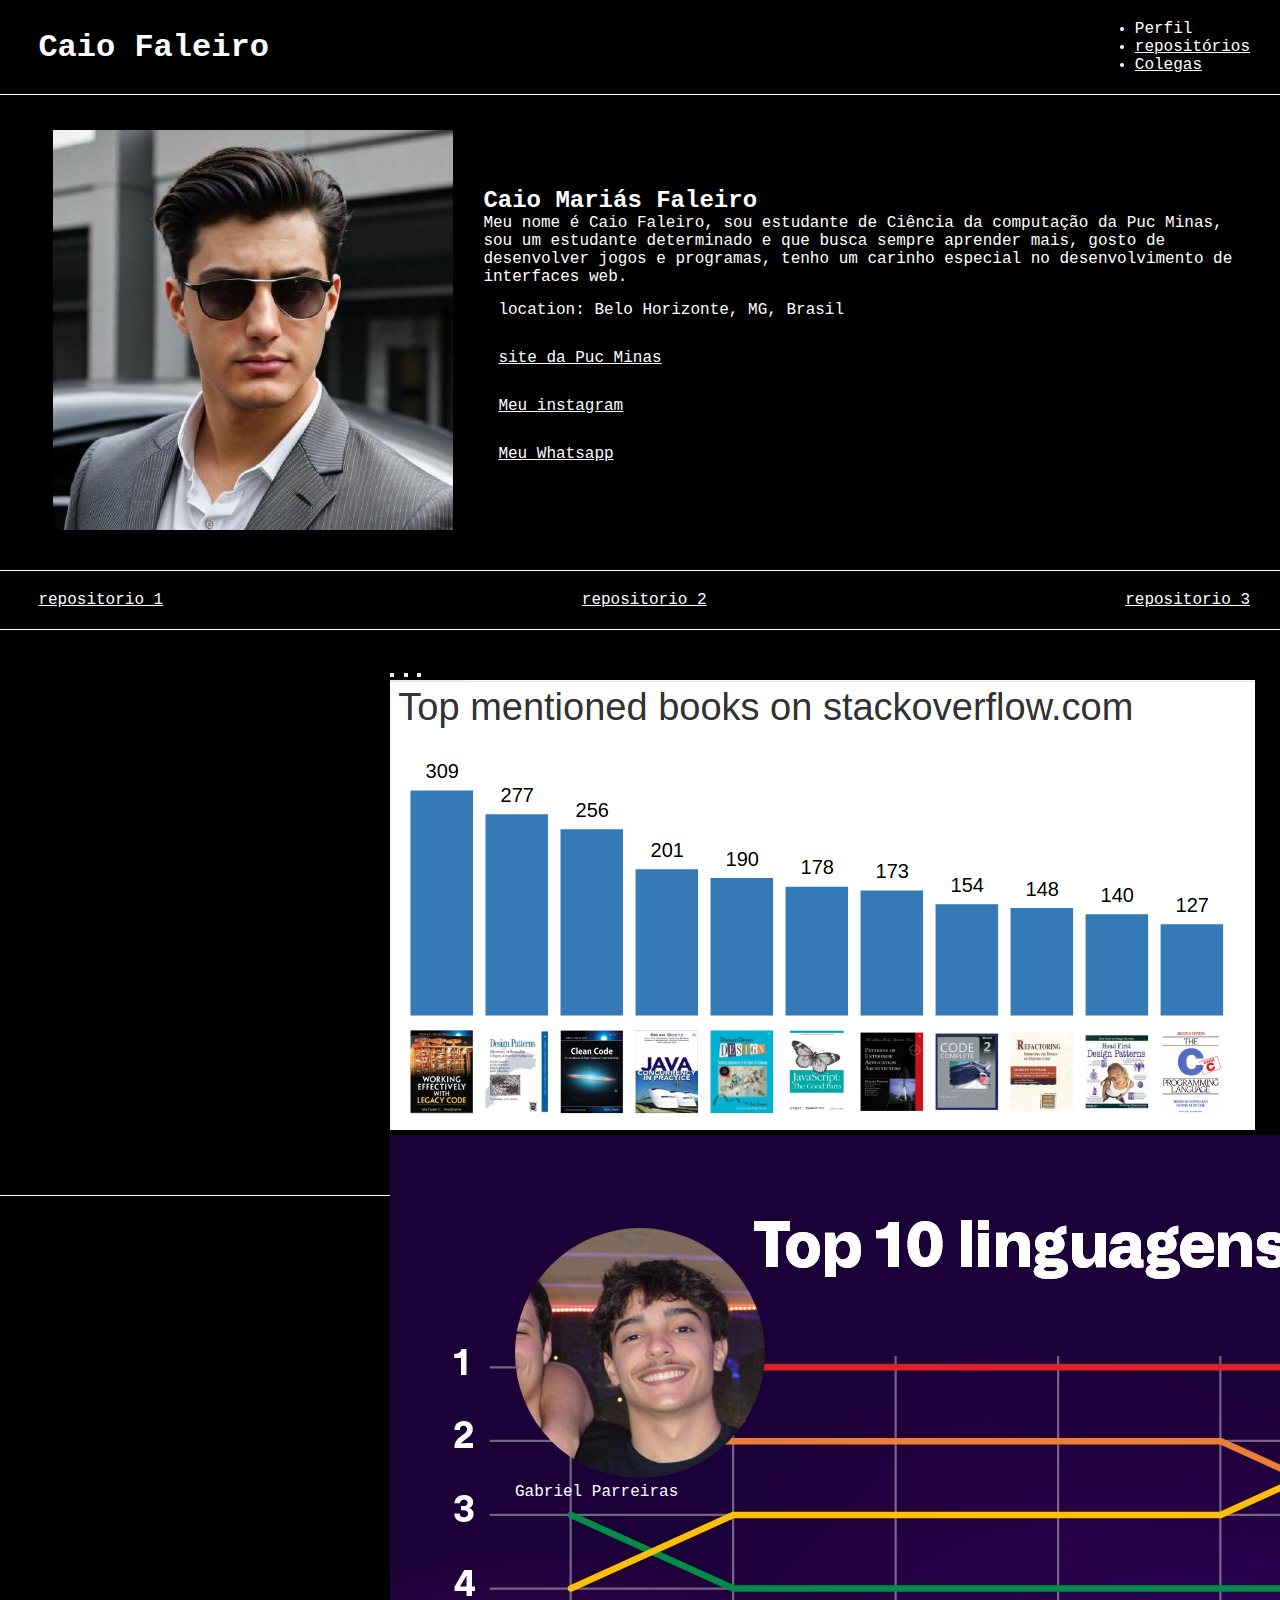
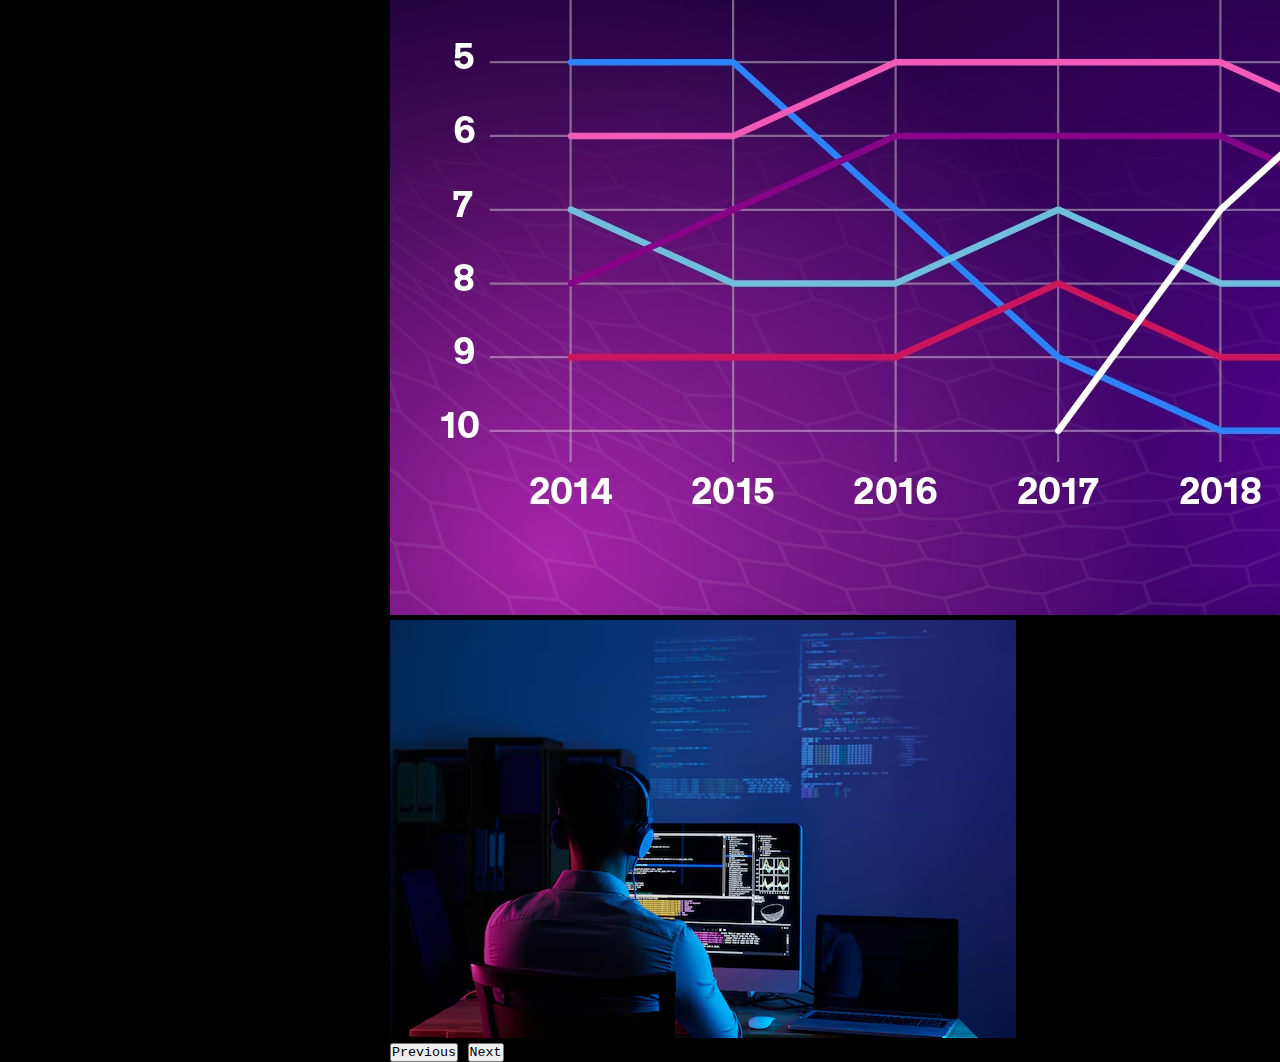
<file: index.html>
<!DOCTYPE html>
<html lang="en">
<head>
    <meta charset="UTF-8">
    <meta name="viewport" content="width=device-width, initial-scale=1.0">
    <title>Caio Faleiro</title>
    <link href="https://cdn.jsdelivr.net/npm/bootstrap@5.0.2/dist/css/bootstrap.min.css" rel="stylesheet" integrity="sha384-EVSTQN3/azprG1Anm3QDgpJLIm9Nao0Yz1ztcQTwFspd3yD65VohhpuuCOmLASjC" crossorigin="anonymous">
    <link rel="stylesheet" href="assets/css/styles.css">
</head>
<body>
    <header>
        <h1>Caio Faleiro</h1>
        <ul>
            <li>Perfil</li>
            <li><a href="#repo">repositórios</a></li>
            <li><a href="#colegas">Colegas</a></li>
        </ul>
    </header>
    <div class= "perfil">
        <div><img class="fotoperfil" src="perfil.jpg" alt=""></div>
        <div>
            <h2>Caio Mariás Faleiro</h2>
            <p>Meu nome é Caio Faleiro, sou estudante de Ciência da computação da Puc Minas, sou um estudante determinado e que busca sempre aprender mais, gosto de desenvolver jogos e programas, tenho um carinho especial no desenvolvimento de interfaces web.</p>
            <div>location: Belo Horizonte, MG, Brasil</div>
            <div><a href="https://www.pucminas.br/destaques/Paginas/default.aspx">site da Puc Minas</a></div>
            <div><a href="https://www.instagram.com/_caiofaleiro/"> Meu instagram</a></div>
            <div><a href="https://wa.me/5531991590286.">Meu Whatsapp</a></div>
        </div>
    </div> 
    <div class="repositórios" id="repo">
        <div><a href="repo.html" target="_blank" rel="next">repositorio 1</a></div>
        <div><a href="repo2.html" target="_blank" rel="next">repositorio 2</a></div>
        <div><a href="repo3.html" target="_blank" rel="next">repositorio 3</a></div>
    </div>
    <div class= "carrosel">
        <div id="carouselExampleIndicators" class="carousel slide" data-bs-ride="carousel">
            <div class="carousel-indicators">
              <button type="button" data-bs-target="#carouselExampleIndicators" data-bs-slide-to="0" class="active" aria-current="true" aria-label="Slide 1"></button>
              <button type="button" data-bs-target="#carouselExampleIndicators" data-bs-slide-to="1" aria-label="Slide 2"></button>
              <button type="button" data-bs-target="#carouselExampleIndicators" data-bs-slide-to="2" aria-label="Slide 3"></button>
            </div>
            <div class="carousel-inner">
              <div class="carousel-item active">
                <img src="imagem carrosel 1.jpg" class="d-block w-100" alt="...">
              </div>
              <div class="carousel-item">
                <img src="imagem carrosel 2.jpg" class="d-block w-100" alt="...">
              </div>
              <div class="carousel-item">
                <img src="imagem carrosel 3.jpg" class="d-block w-100" alt="...">
              </div>
            </div>
            <button class="carousel-control-prev" type="button" data-bs-target="#carouselExampleIndicators" data-bs-slide="prev">
              <span class="carousel-control-prev-icon" aria-hidden="true"></span>
              <span class="visually-hidden">Previous</span>
            </button>
            <button class="carousel-control-next" type="button" data-bs-target="#carouselExampleIndicators" data-bs-slide="next">
              <span class="carousel-control-next-icon" aria-hidden="true"></span>
              <span class="visually-hidden">Next</span>
            </button>
          </div>
    </div>
    <div class="colegas" id="colegas">
      <div>
        <img class ="fotogepa" src="colega.jpg" alt="">
        <p>Gabriel Parreiras</p>
      </div>
    </div>
  
    

    <script src="https://cdn.jsdelivr.net/npm/bootstrap@5.0.2/dist/js/bootstrap.bundle.min.js" integrity="sha384-MrcW6ZMFYlzcLA8Nl+NtUVF0sA7MsXsP1UyJoMp4YLEuNSfAP+JcXn/tWtIaxVXM" crossorigin="anonymous"></script>
</body>
</html>
</file>
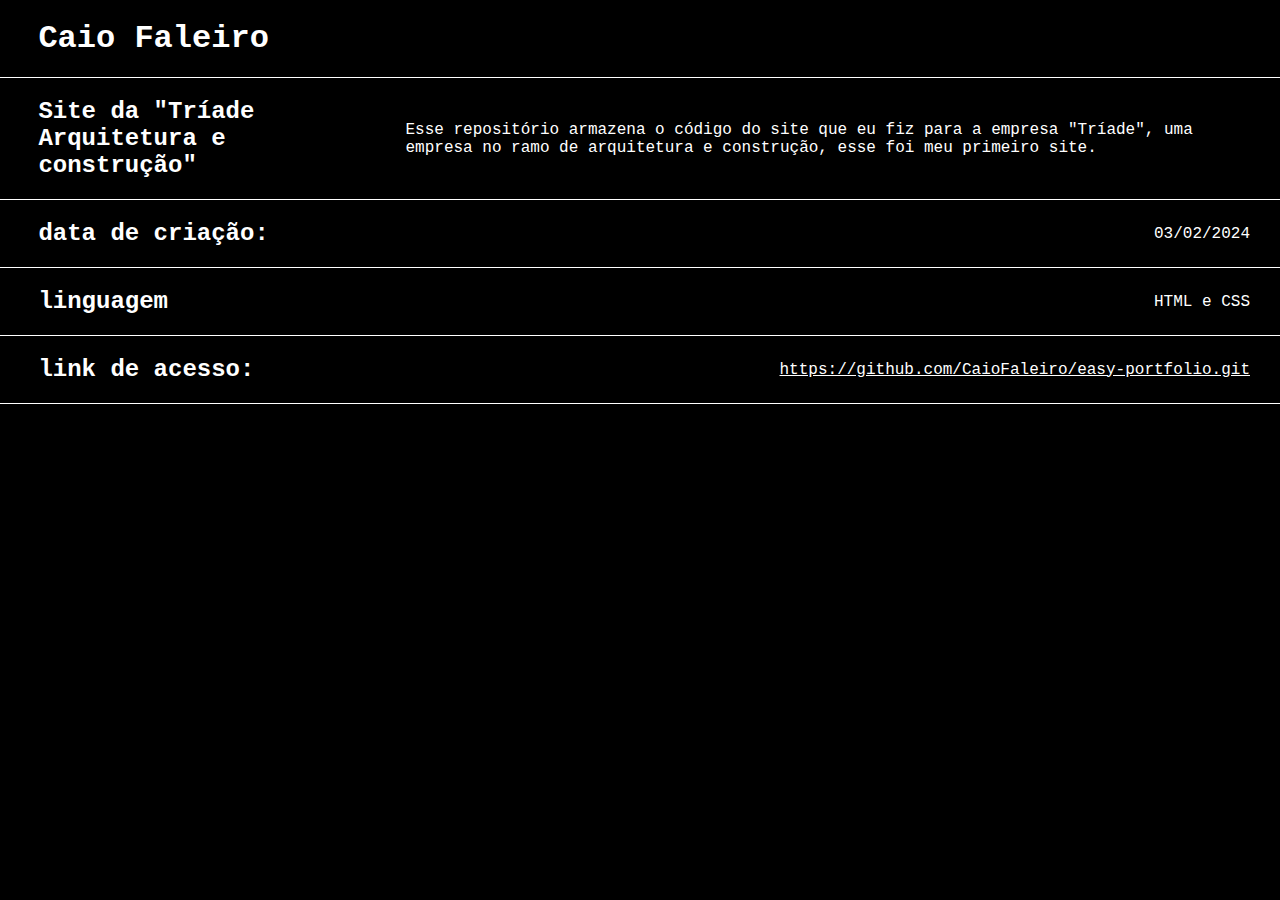
<file: repo.html>
<!DOCTYPE html>
<html lang="en">
<head>
    <meta charset="UTF-8">
    <meta name="viewport" content="width=device-width, initial-scale=1.0">
    <title>repositório Tríade</title>
    <link rel="stylesheet" href="assets/css/repos.css">
</head>
<body>
    <header>
        <h1>Caio Faleiro</h1>
    </header>
    <main>
        <div class="primeiro">
            <h2>Site da "Tríade Arquitetura e construção"</h2>
            <p>Esse repositório armazena o código do site que eu fiz para a empresa "Tríade", uma empresa no ramo de arquitetura e construção, esse foi meu primeiro site.</p>
        </div>
        <div class="segundo">
            <h2>data de criação:</h2>
            <p>03/02/2024</p>
        </div>
        <div class="terceiro">
            <h2>linguagem </h2>
            <p>HTML e CSS</p>
        </div>
        <div class="quarto">
            <h2>link de acesso:</h2>
            <p>
                <a href="https://github.com/CaioFaleiro/easy-portfolio.git">https://github.com/CaioFaleiro/easy-portfolio.git</a>
            </p>
        </div>
    </main>
</body>
</html>
</file>
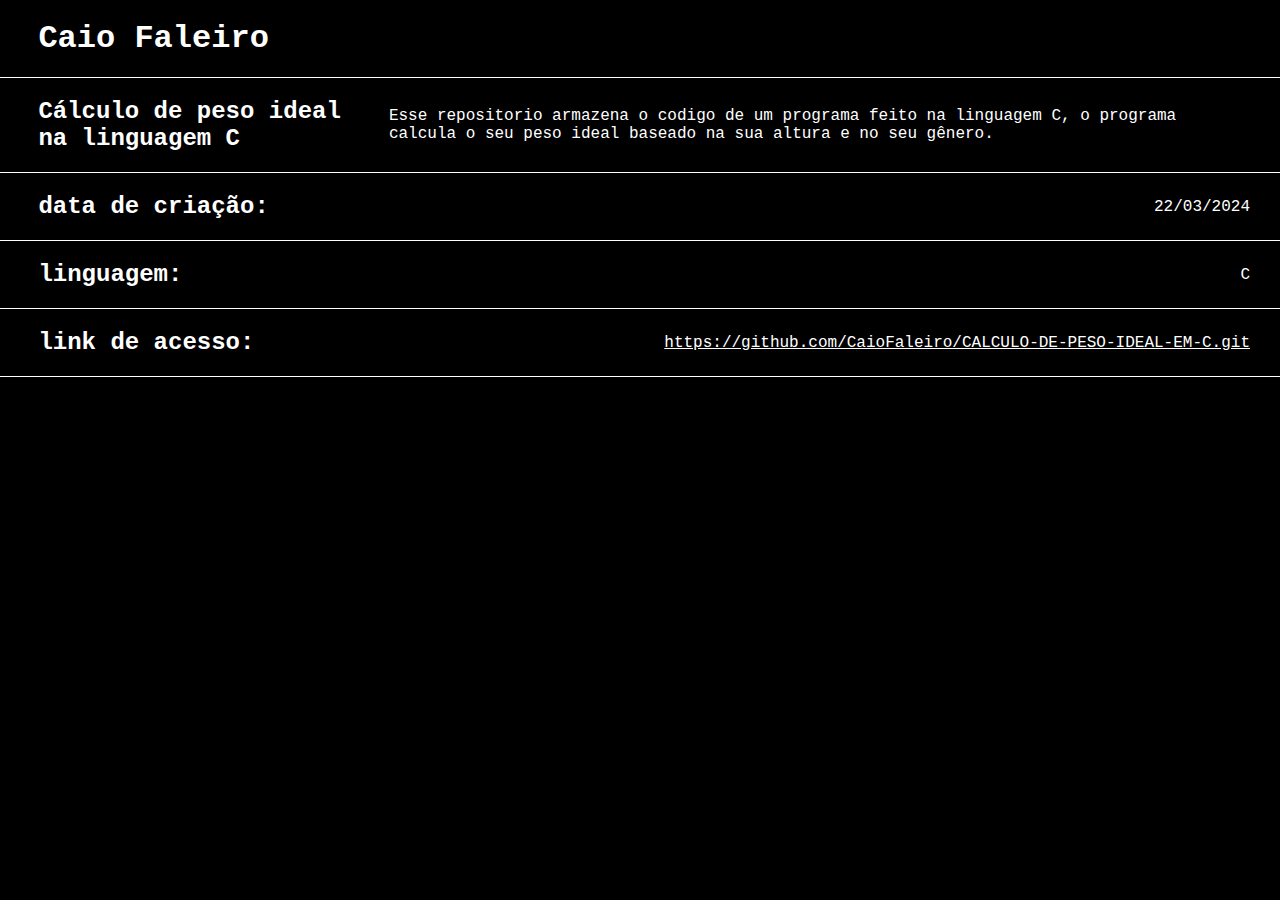
<file: repo2.html>
<!DOCTYPE html>
<html lang="en">
<head>
    <meta charset="UTF-8">
    <meta name="viewport" content="width=device-width, initial-scale=1.0">
    <title>repositório Peso Ideal</title>
    <link rel="stylesheet" href="assets/css/repos.css">
</head>
<body>
    <header>
        <h1>Caio Faleiro</h1>
    </header>
    <main>
        <div class="primeiro">
            <h2>Cálculo de peso ideal na linguagem C</h2>
            <p>Esse repositorio armazena o codigo de um programa feito na linguagem C, o programa calcula o seu peso ideal baseado na sua altura e no seu gênero.</p>
        </div>
        <div class="segundo">
            <h2>data de criação:</h2>
            <p>22/03/2024</p>
        </div>
        <div class="terceiro">
            <h2>linguagem:</h2>
            <p>C</p>
        </div>
        <div class="quarto">
            <h2>link de acesso:</h2>
            <p>
                <a href="https://github.com/CaioFaleiro/CALCULO-DE-PESO-IDEAL-EM-C.git">https://github.com/CaioFaleiro/CALCULO-DE-PESO-IDEAL-EM-C.git</a>
            </p>
        </div>
    </main>
</body>
</html>
</file>
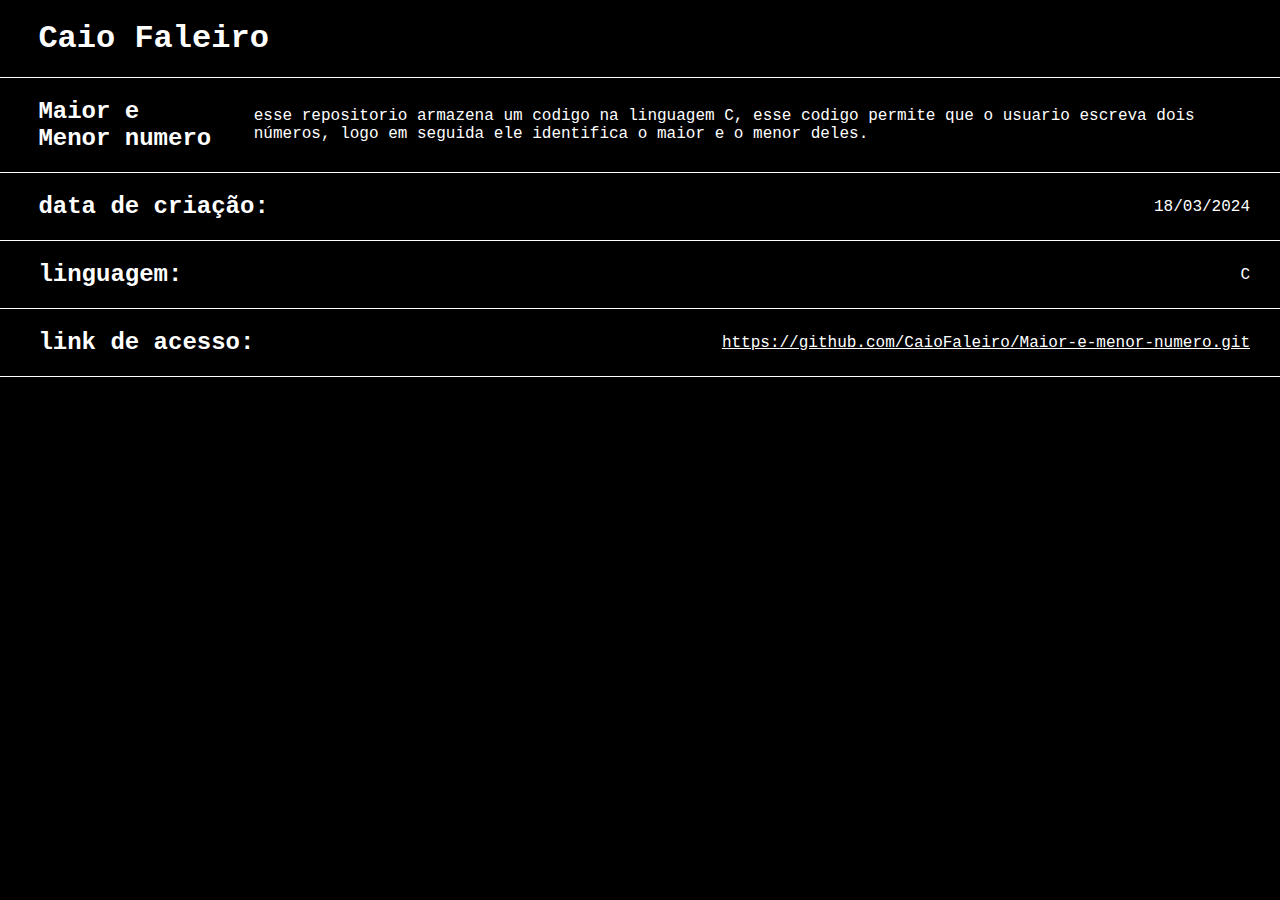
<file: repo3.html>
<!DOCTYPE html>
<html lang="en">
<head>
    <meta charset="UTF-8">
    <meta name="viewport" content="width=device-width, initial-scale=1.0">
    <title>repositório maior e menor numero</title>
    <link rel="stylesheet" href="assets/css/repos.css">
</head>
<body>
    <header>
        <h1>Caio Faleiro</h1>
    </header>
    <main>
        <div class="primeiro">
            <h2>Maior e Menor numero</h2>
            <p>esse repositorio armazena um codigo na linguagem C, esse codigo permite que o usuario escreva dois números, logo em seguida ele identifica o maior e o menor deles.</p>
        </div>
        <div class="segundo">
            <h2>data de criação:</h2>
            <p>18/03/2024</p>
        </div>
        <div class="terceiro">
            <h2>linguagem:</h2>
            <p>C</p>
        </div>
        <div class="quarto">
            <h2>link de acesso:</h2>
            <p>
                <a href="https://github.com/CaioFaleiro/Maior-e-menor-numero.git">https://github.com/CaioFaleiro/Maior-e-menor-numero.git</a>
            </p>
        </div>
    </main>
</body>
</html>
</file>
<file: assets/css/styles.css>
*{
    margin: 0;
    padding: 0;
    font-family:'Courier New', Courier, monospace;
}

a{
    color:white;
}

body{
    background-color: black;
    text-decoration: none;
    color: white;
}
header{
    display: flex;
    justify-content: space-between;
    align-items: center;
    padding: 20px 30px; 
    padding-left: 3%;
    border-bottom: 1px solid white;
}
.perfil{
    display: flex;
    justify-content: space-between;
    align-items: center;
    padding: 20px 30px;
    padding-left: 3%;
    border-bottom: 1px solid white;
    div{
        padding: 15px;
    }
}
.repositórios{
    display: flex;
    justify-content: space-between;
    align-items: center;
    padding: 20px 30px;
    padding-left: 3%;
    border-bottom: 1px solid white;
}
.carrosel{
    margin:auto auto;
    max-width: 500px;
    max-height: 500px;
    border-bottom: 1px solid white;
    padding-top: 2rem;
}
.fotogepa{
    height: 250px;
    border-radius: 50%;
}

.colegas{
    display: flex;
    width: 100%;
    align-items: center;
    justify-content: center;
    margin-top: 2rem;
    border-top: 1px solid white;
    padding-top: 2rem;
}

@media (max-width:800px){
    .fotoperfil{
        width:300px;
    }
}
@media (max-width:700px){
    .fotoperfil{
        width:175px;
        
    }
    .perfil{
        display: flex;
        flex-direction: column;
    }
}
</file>
<file: assets/css/repos.css>
*{
    margin: 0;
    padding: 0;
    font-family:'Courier New', Courier, monospace;
}
a{
    color:white;
}

body{
    background-color: black;
    text-decoration: none;
    color: white;
}

header{
    display: flex;
    justify-content: space-between;
    align-items: center;
    padding: 20px 30px; 
    padding-left: 3%;
    border-bottom: 1px solid white;
}

.primeiro{
    display: flex;
    gap: 2rem;
    justify-content: space-between;
    align-items: center; 
    padding: 20px 30px; 
    padding-left: 3%;
    border-bottom: 1px solid white;
}
.segundo{
    display: flex;
    justify-content: space-between;
    align-items: center; 
    padding: 20px 30px; 
    padding-left: 3%;
    border-bottom: 1px solid white;
}
.terceiro{
    display: flex;
    justify-content: space-between;
    align-items: center; 
    padding: 20px 30px; 
    padding-left: 3%;
    border-bottom: 1px solid white;
}
.quarto{
    display: flex;
    justify-content: space-between;
    align-items: center; 
    padding: 20px 30px; 
    padding-left: 3%;
    border-bottom: 1px solid white;
}
@media (max-width:700px){
    h2{
        font-size: 15px;
    }
    .quarto{
        gap: 2rem;
    }
}
</file>
